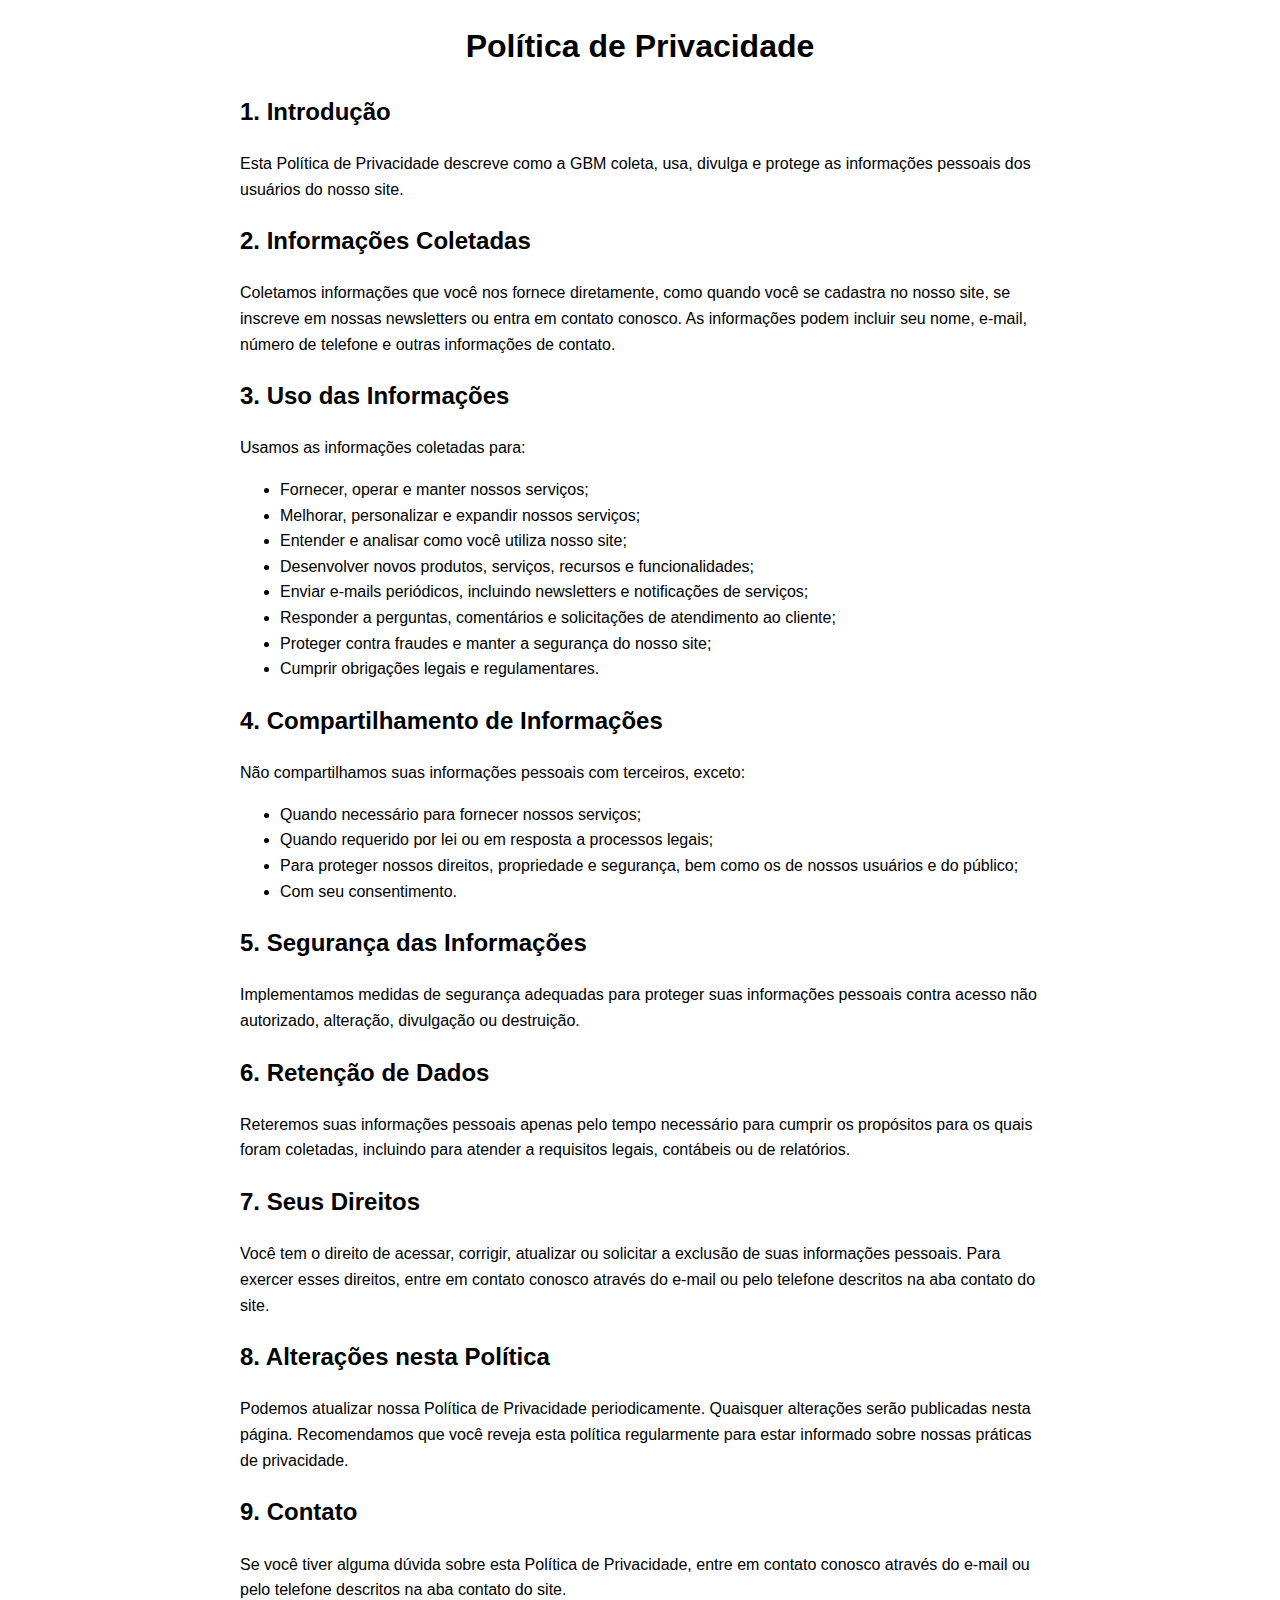
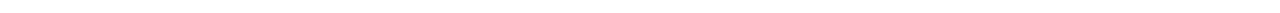
<file: politica-privacidade.html>
<!DOCTYPE html>
<html lang="pt-br">
<head>
    <meta charset="UTF-8">
    <meta name="viewport" content="width=device-width, initial-scale=1.0">
    <title>Política de Privacidade</title>
    <style>
        body {
            font-family: Arial, sans-serif;
            line-height: 1.6;
            margin: 20px;
            padding: 0 10px;
            max-width: 800px;
            margin: auto;
        }
        h1 {
            text-align: center;
            margin-bottom: 20px;
        }
        h2 {
            margin-top: 20px;
        }
        p {
            margin-bottom: 10px;
        }
    </style>
</head>
<body>

    <h1>Política de Privacidade</h1>
    
    <h2>1. Introdução</h2>
    <p>Esta Política de Privacidade descreve como a GBM coleta, usa, divulga e protege as informações pessoais dos usuários do nosso site.</p>
    
    <h2>2. Informações Coletadas</h2>
    <p>Coletamos informações que você nos fornece diretamente, como quando você se cadastra no nosso site, se inscreve em nossas newsletters ou entra em contato conosco. As informações podem incluir seu nome, e-mail, número de telefone e outras informações de contato.</p>
    
    <h2>3. Uso das Informações</h2>
    <p>Usamos as informações coletadas para:</p>
    <ul>
        <li>Fornecer, operar e manter nossos serviços;</li>
        <li>Melhorar, personalizar e expandir nossos serviços;</li>
        <li>Entender e analisar como você utiliza nosso site;</li>
        <li>Desenvolver novos produtos, serviços, recursos e funcionalidades;</li>
        <li>Enviar e-mails periódicos, incluindo newsletters e notificações de serviços;</li>
        <li>Responder a perguntas, comentários e solicitações de atendimento ao cliente;</li>
        <li>Proteger contra fraudes e manter a segurança do nosso site;</li>
        <li>Cumprir obrigações legais e regulamentares.</li>
    </ul>
    
    <h2>4. Compartilhamento de Informações</h2>
    <p>Não compartilhamos suas informações pessoais com terceiros, exceto:</p>
    <ul>
        <li>Quando necessário para fornecer nossos serviços;</li>
        <li>Quando requerido por lei ou em resposta a processos legais;</li>
        <li>Para proteger nossos direitos, propriedade e segurança, bem como os de nossos usuários e do público;</li>
        <li>Com seu consentimento.</li>
    </ul>
    
    <h2>5. Segurança das Informações</h2>
    <p>Implementamos medidas de segurança adequadas para proteger suas informações pessoais contra acesso não autorizado, alteração, divulgação ou destruição.</p>
    
    <h2>6. Retenção de Dados</h2>
    <p>Reteremos suas informações pessoais apenas pelo tempo necessário para cumprir os propósitos para os quais foram coletadas, incluindo para atender a requisitos legais, contábeis ou de relatórios.</p>
    
    <h2>7. Seus Direitos</h2>
    <p>Você tem o direito de acessar, corrigir, atualizar ou solicitar a exclusão de suas informações pessoais. Para exercer esses direitos, entre em contato conosco através do e-mail ou pelo telefone descritos na aba contato do site.</p>
    
    <h2>8. Alterações nesta Política</h2>
    <p>Podemos atualizar nossa Política de Privacidade periodicamente. Quaisquer alterações serão publicadas nesta página. Recomendamos que você reveja esta política regularmente para estar informado sobre nossas práticas de privacidade.</p>
    
    <h2>9. Contato</h2>
    <p>Se você tiver alguma dúvida sobre esta Política de Privacidade, entre em contato conosco através do e-mail ou pelo telefone descritos na aba contato do site.</p>

</body>
</html>
</file>
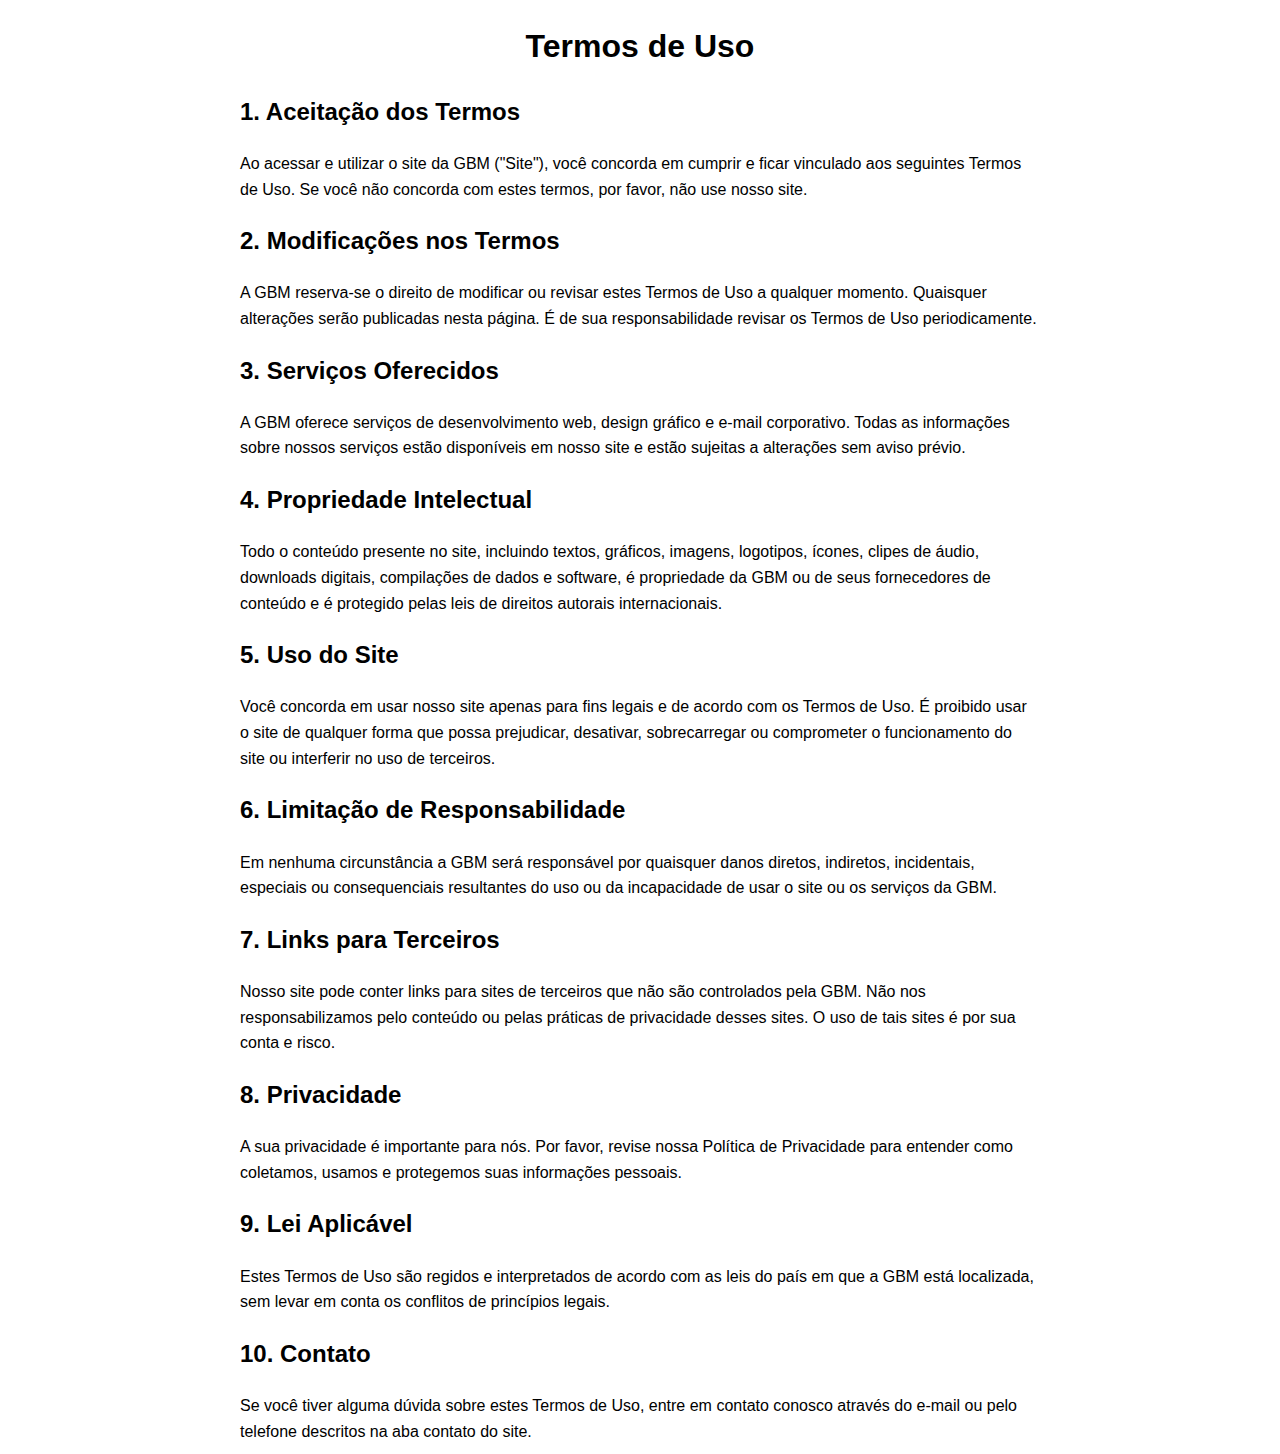
<file: termos-de-uso.html>
<!DOCTYPE html>
<html lang="pt-br">
<head>
    <meta charset="UTF-8">
    <meta name="viewport" content="width=device-width, initial-scale=1.0">
    <title>Termos de Uso</title>
    <style>
        body {
            font-family: Arial, sans-serif;
            line-height: 1.6;
            margin: 20px;
            padding: 0 10px;
            max-width: 800px;
            margin: auto;
        }
        h1 {
            text-align: center;
            margin-bottom: 20px;
        }
        h2 {
            margin-top: 20px;
        }
        p {
            margin-bottom: 10px;
        }
    </style>
</head>
<body>

    <h1>Termos de Uso</h1>
    
    <h2>1. Aceitação dos Termos</h2>
    <p>Ao acessar e utilizar o site da GBM ("Site"), você concorda em cumprir e ficar vinculado aos seguintes Termos de Uso. Se você não concorda com estes termos, por favor, não use nosso site.</p>
    
    <h2>2. Modificações nos Termos</h2>
    <p>A GBM reserva-se o direito de modificar ou revisar estes Termos de Uso a qualquer momento. Quaisquer alterações serão publicadas nesta página. É de sua responsabilidade revisar os Termos de Uso periodicamente.</p>
    
    <h2>3. Serviços Oferecidos</h2>
    <p>A GBM oferece serviços de desenvolvimento web, design gráfico e e-mail corporativo. Todas as informações sobre nossos serviços estão disponíveis em nosso site e estão sujeitas a alterações sem aviso prévio.</p>
    
    <h2>4. Propriedade Intelectual</h2>
    <p>Todo o conteúdo presente no site, incluindo textos, gráficos, imagens, logotipos, ícones, clipes de áudio, downloads digitais, compilações de dados e software, é propriedade da GBM ou de seus fornecedores de conteúdo e é protegido pelas leis de direitos autorais internacionais.</p>
    
    <h2>5. Uso do Site</h2>
    <p>Você concorda em usar nosso site apenas para fins legais e de acordo com os Termos de Uso. É proibido usar o site de qualquer forma que possa prejudicar, desativar, sobrecarregar ou comprometer o funcionamento do site ou interferir no uso de terceiros.</p>
    
    <h2>6. Limitação de Responsabilidade</h2>
    <p>Em nenhuma circunstância a GBM será responsável por quaisquer danos diretos, indiretos, incidentais, especiais ou consequenciais resultantes do uso ou da incapacidade de usar o site ou os serviços da GBM.</p>
    
    <h2>7. Links para Terceiros</h2>
    <p>Nosso site pode conter links para sites de terceiros que não são controlados pela GBM. Não nos responsabilizamos pelo conteúdo ou pelas práticas de privacidade desses sites. O uso de tais sites é por sua conta e risco.</p>
    
    <h2>8. Privacidade</h2>
    <p>A sua privacidade é importante para nós. Por favor, revise nossa Política de Privacidade para entender como coletamos, usamos e protegemos suas informações pessoais.</p>
    
    <h2>9. Lei Aplicável</h2>
    <p>Estes Termos de Uso são regidos e interpretados de acordo com as leis do país em que a GBM está localizada, sem levar em conta os conflitos de princípios legais.</p>
    
    <h2>10. Contato</h2>
    <p>Se você tiver alguma dúvida sobre estes Termos de Uso, entre em contato conosco através do e-mail ou pelo telefone descritos na aba contato do site.</p>

</body>
</html>
</file>
